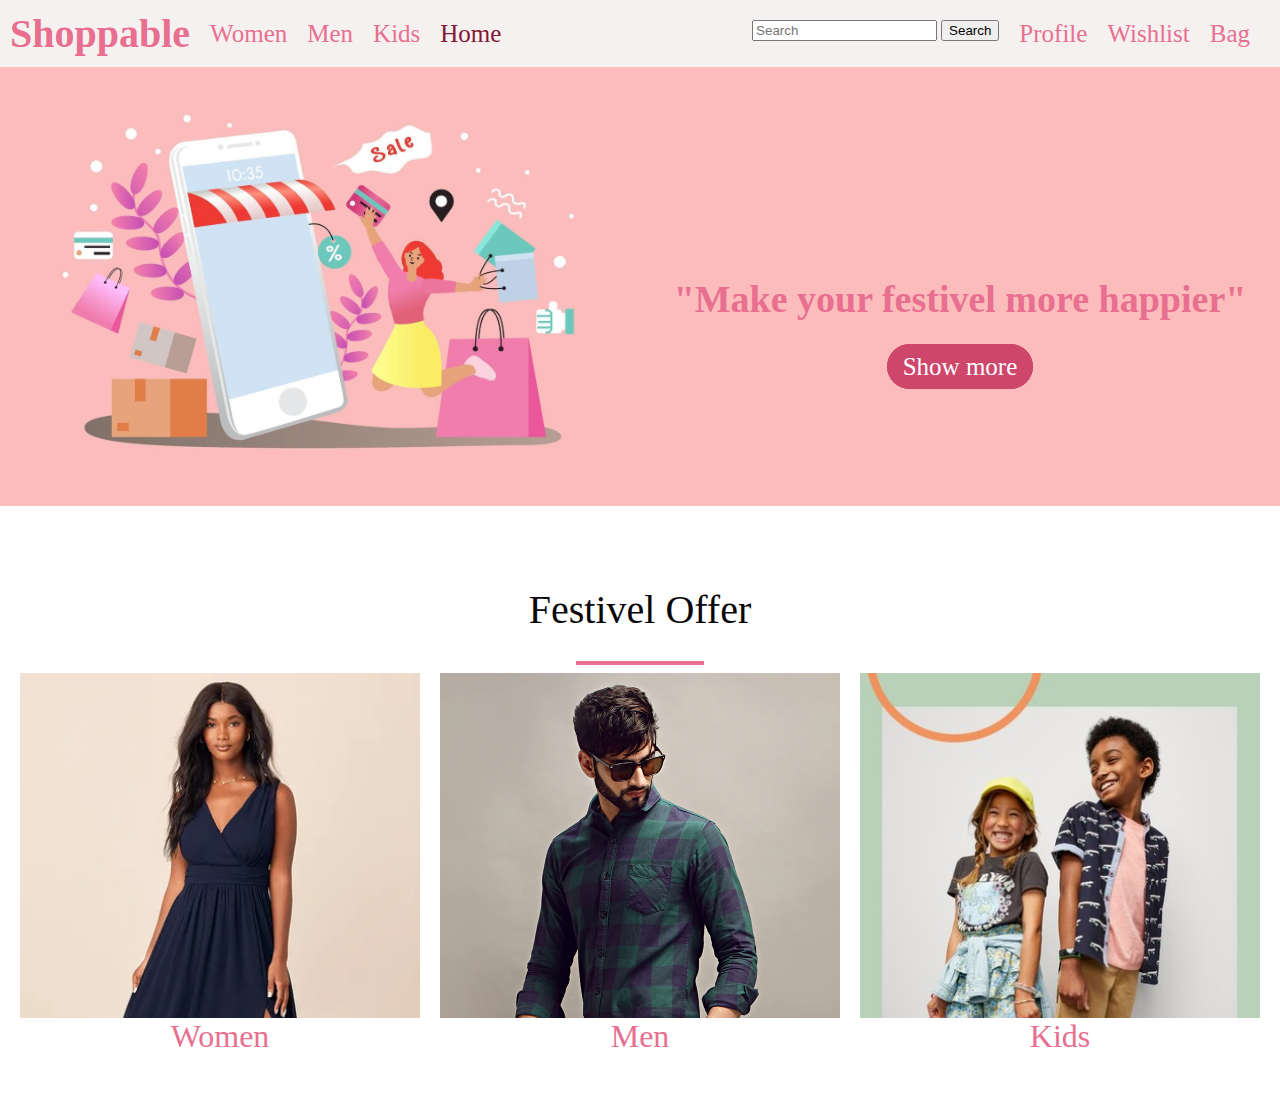
<file: index.html>
<!DOCTYPE html>
<html lang="en">

<head>
    <meta charset="UTF-8">
    <meta http-equiv="X-UA-Compatible" content="IE=edge">
    <meta name="viewport" content="width=device-width, initial-scale=1.0">
    <title>Shoppable</title>
    <link rel="stylesheet" href="style.css">
</head>

<body>
    <header>
        <h1>Shoppable</h1>
        <nav class="header-item">
            <ul>
             
                <li><a href="item.html">Women</a></li>
                <li><a href="item.html">Men</a></li>
                <li><a href="item.html">Kids</a></li>
                <li><a class="active" href="index.html">Home</a></li>
             
            </ul> 
        </nav>
        <nav>
            <ul>
            <div class="search-item">
                <form class="d-none d-lg-flex" role="search">
                    <input class="form-control me-2" type="search" placeholder="Search" aria-label="Search">
                    <button class="btn btn-outline-light" type="submit">Search</button>
                </form>
            </div>
            <li class="nav-item">
                <a class="nav-link nav-icon" href="#">
                    <i class="bi bi-person"></i>
                    <span class="small">Profile</span>
                </a>
            </li>
            <li class="nav-item">
                <a class="nav-link nav-icon" href="#">
                    <i class="bi bi-heart"></i>
                    <span class="small">Wishlist</span>
                </a>
            </li>
            <li class="nav-item">
                <a class="nav-link nav-icon" href="#">
                    <i class="bi bi-bag"></i>
                    <span class="small">Bag</span>
                </a>
            </li>
        </ul>
        </nav>
    </header>
    <section class="banner">
        <div class="banner-img-wrapper">
            <img src="img21.jpg" alt="picture">
        </div>
        <div class="banner-text">
            <div>
                <h2>"Make your festivel more happier"</h2>
                <a class="banner-btn" href="order.html">Show more</a>
            </div>
        </div>
    </section>
    <section>
        <div class="section-header">
            <h2>Festivel Offer</h2>
            <hr>
            <div class="row padding-20">
                <div class="col-33">
                    <a class="product-link" href="item.html">
                        <figure class="product-figure">
                            <div class="img-wrapper">
                                <img src="img6.jpg" alt="">
                            </div>
                            <figcaption>Women</figcaption>
                        </figure>
                    </a>
                </div>
                <div class="col-33">
                    <a class="product-link" href="item.html">
                        <figure class="product-figure">
                            <div class="img-wrapper">
                                <img src="img2.jpg" alt="">
                            </div>
                            <figcaption>Men</figcaption>
                        </figure>
                    </a>
                </div>
                <div class="col-33">
                    <a class="product-link" href="item.html">
                        <figure class="product-figure">
                            <div class="img-wrapper">
                                <img src="img14.jpg" alt="">
                            </div>
                            <figcaption>Kids</figcaption>
                        </figure>
                    </a>
                </div>
    </section>
</body>

</html>
</file>
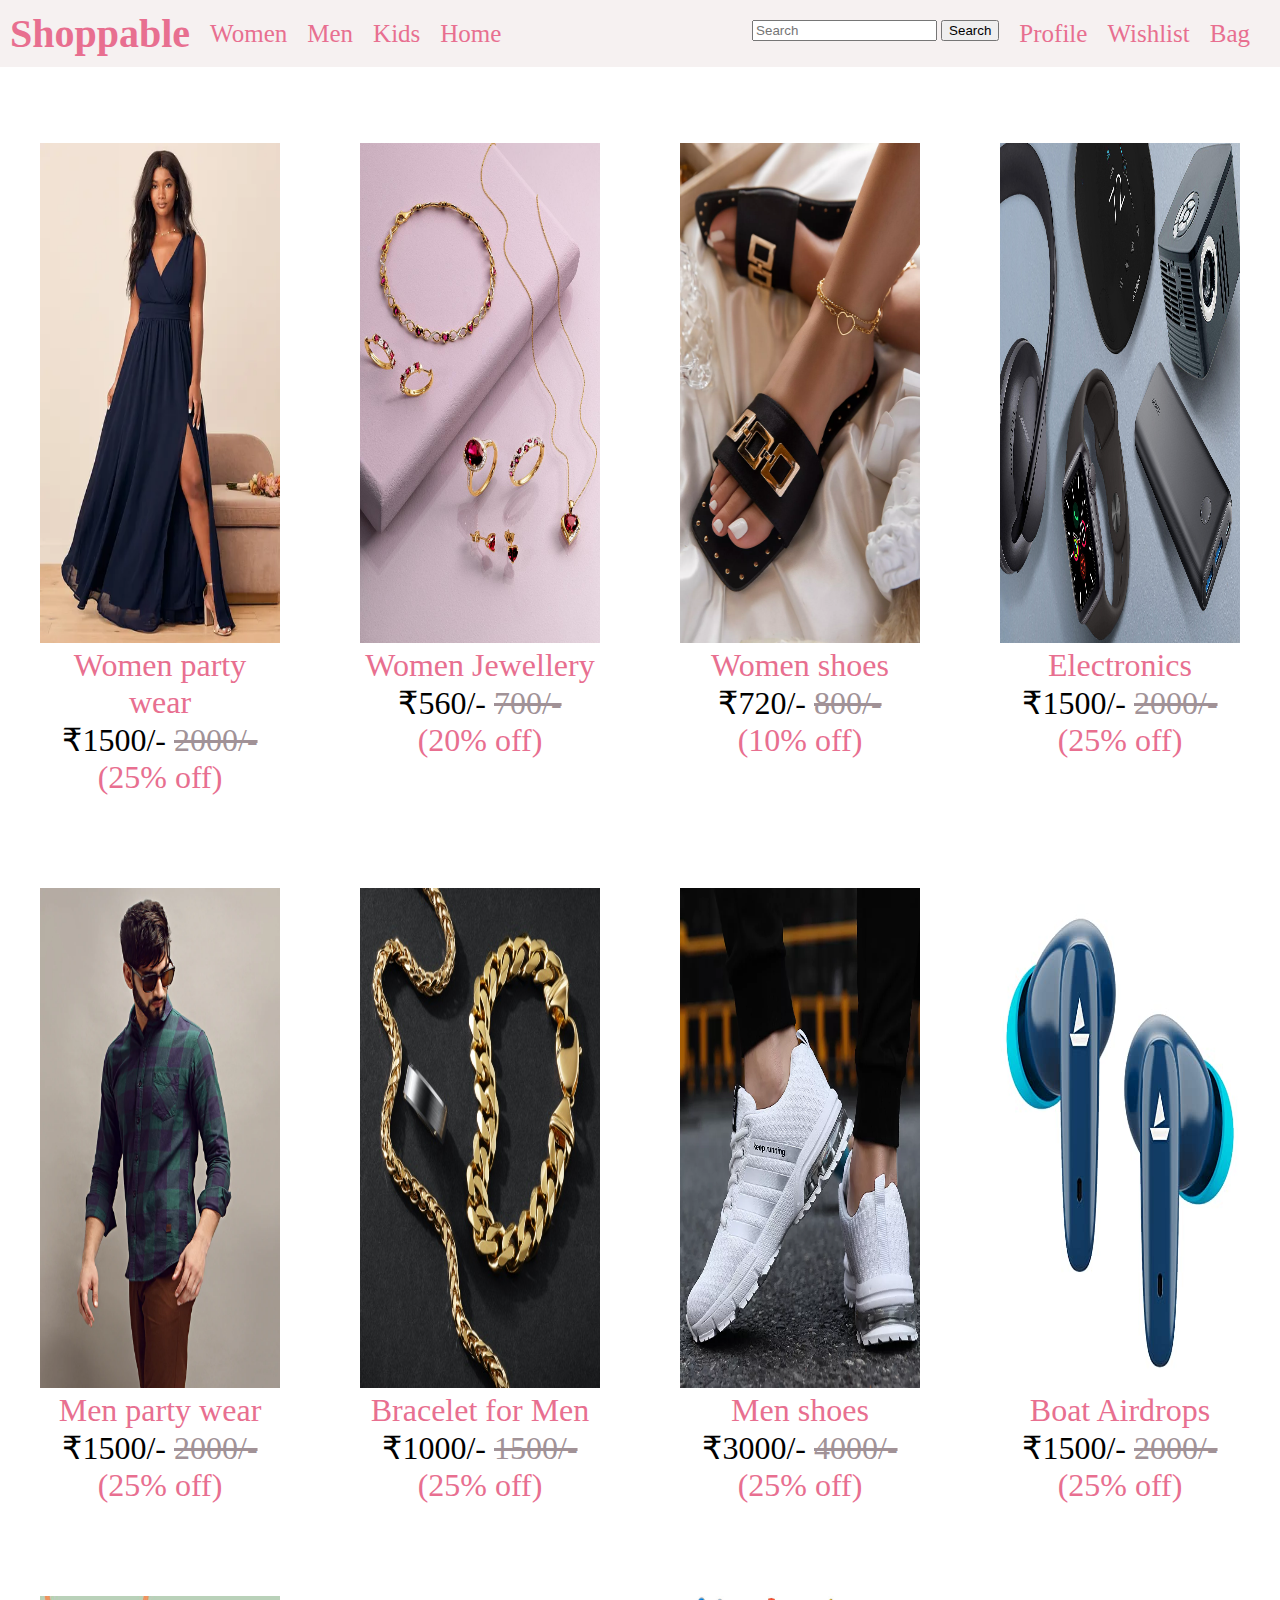
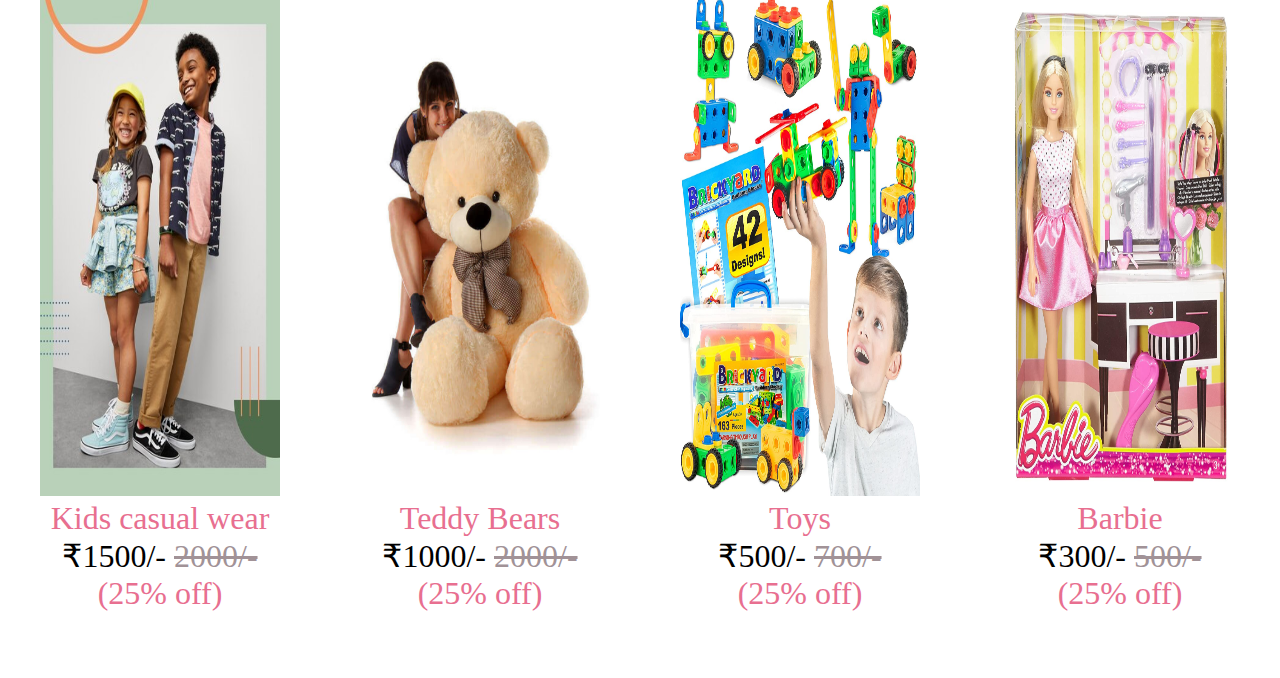
<file: item.html>
<!DOCTYPE html>
<html lang="en">
<head>
    <meta charset="UTF-8">
    <meta http-equiv="X-UA-Compatible" content="IE=edge">
    <meta name="viewport" content="width=device-width, initial-scale=1.0">
    <title>About - Greater Gifts</title>
    <link rel="stylesheet" href="style.css">
</head>
<body>
    <header>
        <h1>Shoppable</h1>
        <nav class="header-item">
            <ul>
             
                <li><a href="item.html">Women</a></li>
                <li><a href="item.html">Men</a></li>
                <li><a href="item.html">Kids</a></li>
                <li><a href="index.html">Home</a></li>
             
            </ul> 
        </nav>
        <nav>
            <ul>
            <div class="search-item">
                <form class="d-none d-lg-flex" role="search">
                    <input class="form-control me-2" type="search" placeholder="Search" aria-label="Search">
                    <button class="btn btn-outline-light" type="submit">Search</button>
                </form>
            </div>
            <li class="nav-item">
                <a class="nav-link nav-icon" href="#">
                    <i class="bi bi-person"></i>
                    <span class="small">Profile</span>
                </a>
            </li>
            <li class="nav-item">
                <a class="nav-link nav-icon" href="#">
                    <i class="bi bi-heart"></i>
                    <span class="small">Wishlist</span>
                </a>
            </li>
            <li class="nav-item">
                <a class="nav-link nav-icon" href="#">
                    <i class="bi bi-bag"></i>
                    <span class="small">Bag</span>
                </a>
            </li>
        </ul>
        </nav>
    </header>
        <section>
            <div class="row">
                <figure class="col-25">
                    <img src="img6.jpg" alt="">
                    <figcaption> <span class="text">Women party wear</span><br> ₹1500/- 
                        <span class="text-strikethrough"> 2000/-</span> <br>
                        <span class="text-primary">(25% off)</span></figcaption>
                </figure>
                <figure class="col-25">
                    <img src="img7.jpg" alt="">
                    <figcaption><span class="text">Women Jewellery</span><br> ₹560/- 
                        <span class="text-strikethrough"> 700/-</span> <br>
                        <span class="text-primary">(20% off)</span></figcaption>
                </figure>
                <figure class="col-25">
                    <img src="img13.jpg" alt="">
                    <figcaption><span class="text">Women shoes</span><br> ₹720/- 
                        <span class="text-strikethrough"> 800/-</span> <br>
                        <span class="text-primary">(10% off)</span></figcaption>
                </figure>
                <figure class="col-25">
                    <img src="img19.jpg" alt="">
                    <figcaption><span class="text">Electronics</span><br> ₹1500/- 
                        <span class="text-strikethrough"> 2000/-</span> <br>
                        <span class="text-primary">(25% off)</span></figcaption>
                </figure>
            </div>
        </section>
        <section>
            <div class="row">
                <figure class="col-25">
                    <img src="img2.jpg" alt="">
                    <figcaption><span class="text">Men party wear</span><br> ₹1500/- 
                        <span class="text-strikethrough"> 2000/-</span> <br>
                        <span class="text-primary">(25% off)</span></figcaption>
                </figure>
                <figure class="col-25">
                    <img src="img4.jpg" alt="">
                    <figcaption><span class="text">Bracelet for Men</span><br> ₹1000/- 
                        <span class="text-strikethrough"> 1500/-</span> <br>
                        <span class="text-primary">(25% off)</span></figcaption>
                </figure>
                <figure class="col-25">
                    <img src="img3.jpg" alt="">
                    <figcaption><span class="text">Men shoes</span><br> ₹3000/- 
                        <span class="text-strikethrough"> 4000/-</span> <br>
                        <span class="text-primary">(25% off)</span></figcaption>
                </figure>
                <figure class="col-25">
                    <img src="img23.jpg" alt="">
                    <figcaption><span class="text">Boat Airdrops</span><br> ₹1500/- 
                        <span class="text-strikethrough"> 2000/-</span> <br>
                        <span class="text-primary">(25% off)</span></figcaption>
                </figure>
            </div>
        </section>
        <section>
            <div class="row">
                <figure class="col-25">
                    <img src="img14.jpg" alt="">
                    <figcaption><span class="text">Kids casual wear</span><br> ₹1500/- 
                        <span class="text-strikethrough"> 2000/-</span> <br>
                        <span class="text-primary">(25% off)</span></figcaption>
                </figure>
                <figure class="col-25">
                    <img src="img10.jpg" alt="">
                    <figcaption><span class="text">Teddy Bears</span><br> ₹1000/- 
                        <span class="text-strikethrough"> 2000/-</span> <br>
                        <span class="text-primary">(25% off)</span></figcaption>
                </figure>
                <figure class="col-25">
                    <img src="img11.jpg" alt="">
                    <figcaption><span class="text">Toys</span><br> ₹500/- 
                        <span class="text-strikethrough"> 700/-</span> <br>
                        <span class="text-primary">(25% off)</span></figcaption>
                </figure>
                <figure class="col-25">
                    <img src="img12.jpg" alt="">
                    <figcaption><span class="text">Barbie</span><br> ₹300/- 
                        <span class="text-strikethrough"> 500/-</span> <br>
                        <span class="text-primary">(25% off)</span></figcaption>
                </figure>
            </div>
        </section>
    </body>

    </html>
</file>
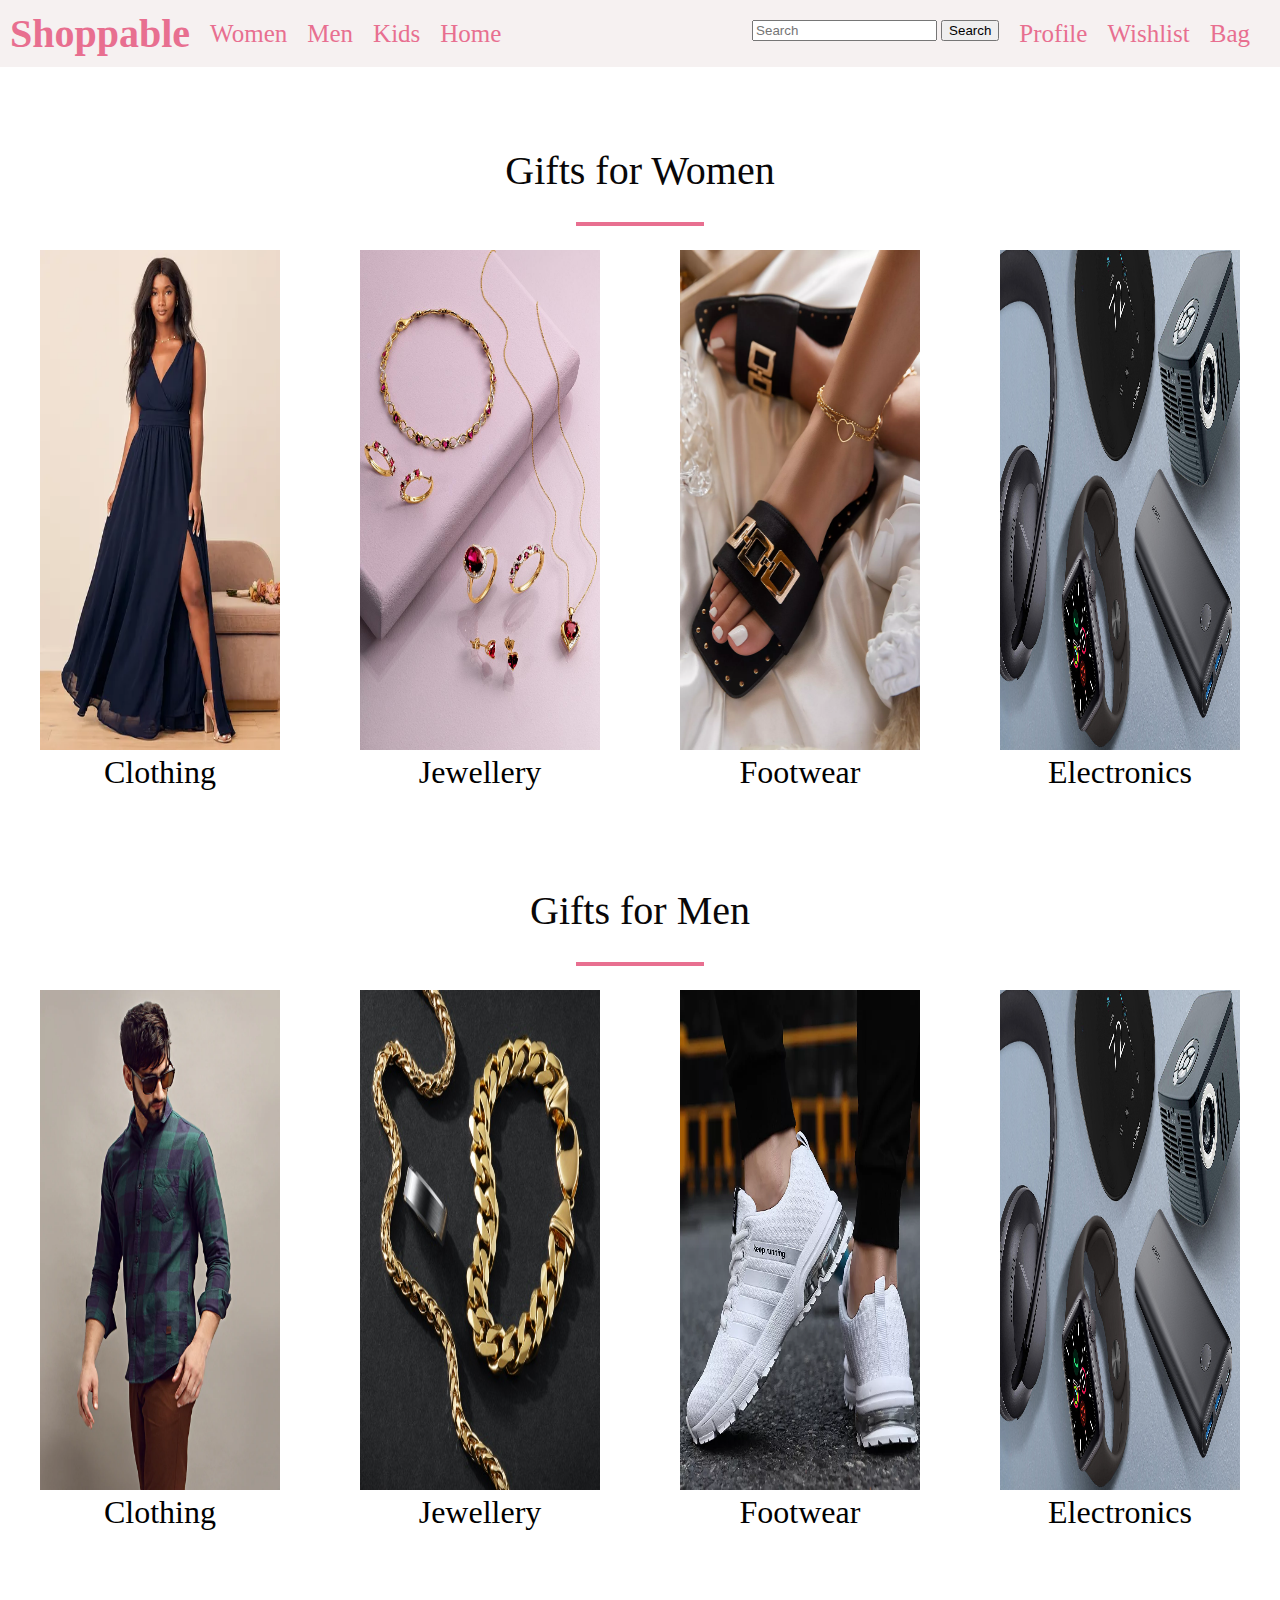
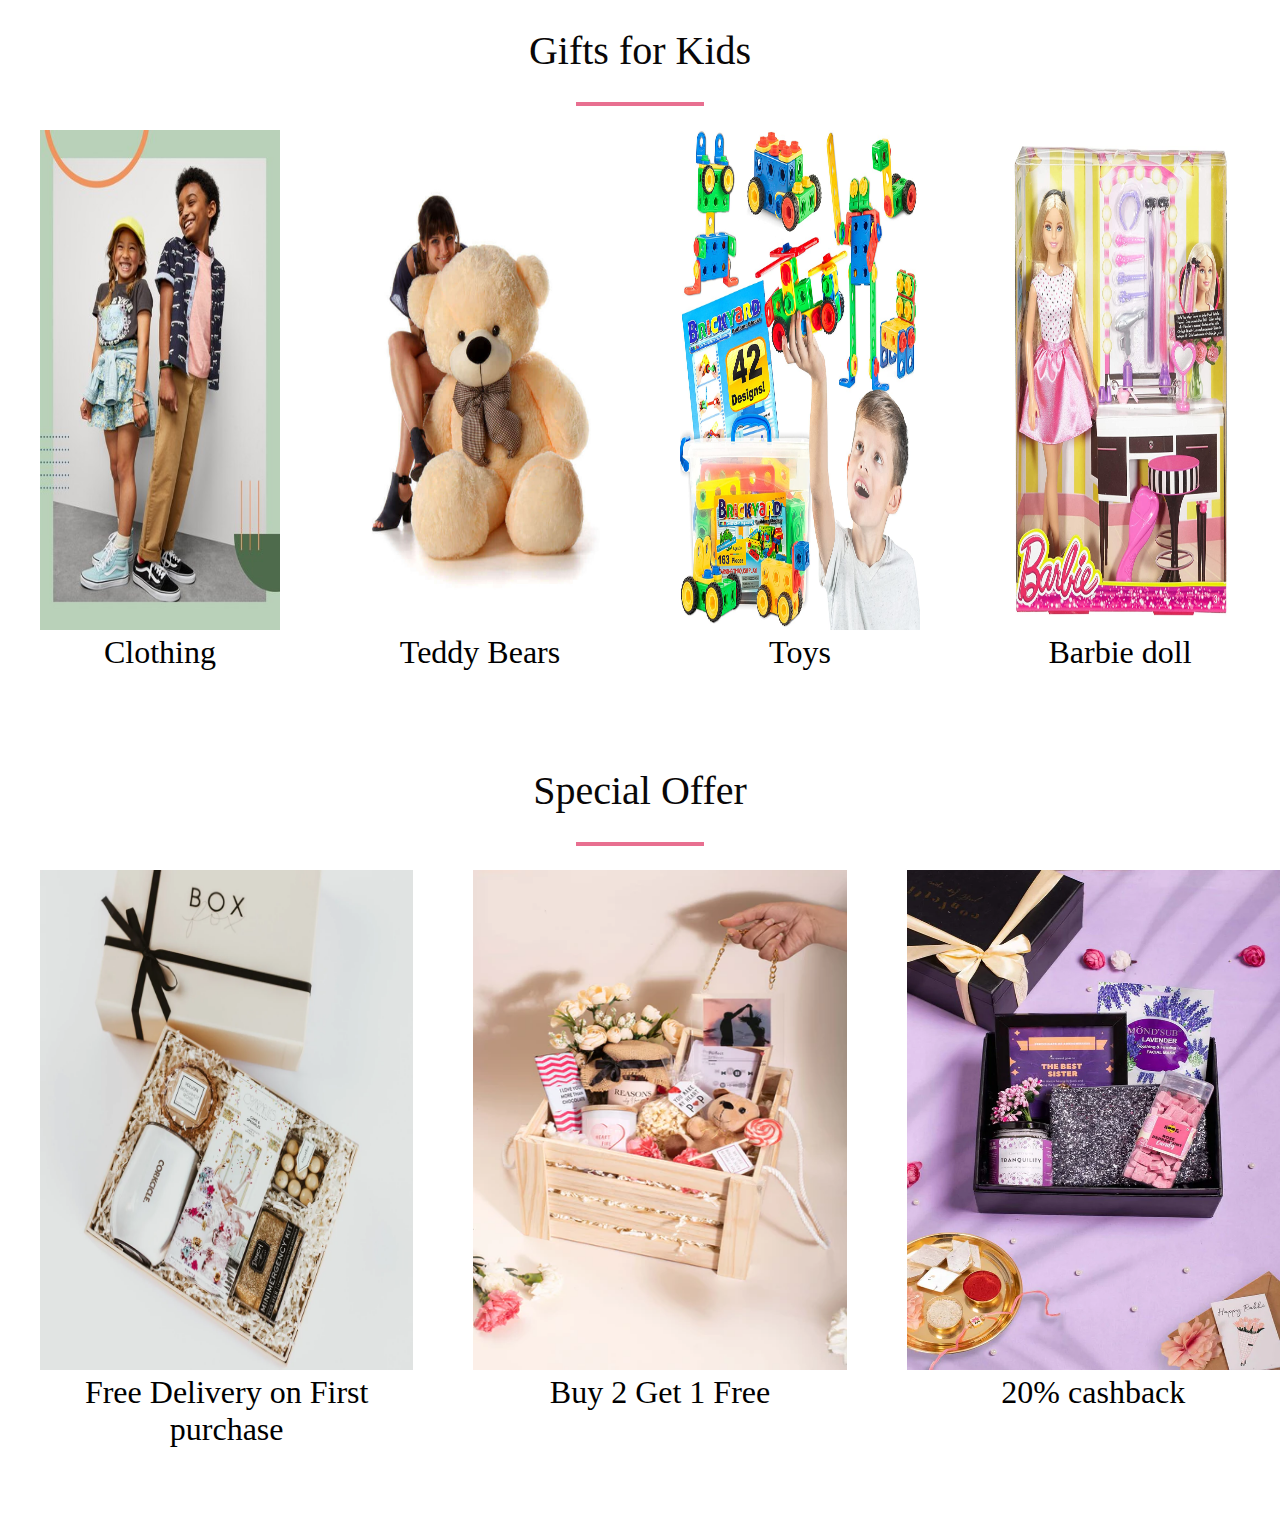
<file: order.html>
<!DOCTYPE html>
<html lang="en">
<head>
    <meta charset="UTF-8">
    <meta http-equiv="X-UA-Compatible" content="IE=edge">
    <meta name="viewport" content="width=device-width, initial-scale=1.0">
    <title>Order - Greater Gifts</title>
    <link rel="stylesheet" href="style.css">
</head>
<body>
    <header>
        <h1>Shoppable</h1>
        <nav class="header-item">
            <ul>
             
                <li><a href="item.html">Women</a></li>
                <li><a href="item.html">Men</a></li>
                <li><a href="item.html">Kids</a></li>
                <li><a href="index.html">Home</a></li>
             
            </ul> 
        </nav>
        <nav>
            <ul>
            <div class="search-item">
                <form class="d-none d-lg-flex" role="search">
                    <input class="form-control me-2" type="search" placeholder="Search" aria-label="Search">
                    <button class="btn btn-outline-light" type="submit">Search</button>
                </form>
            </div>
            <li class="nav-item">
                <a class="nav-link nav-icon" href="#">
                    <i class="bi bi-person"></i>
                    <span class="small">Profile</span>
                </a>
            </li>
            <li class="nav-item">
                <a class="nav-link nav-icon" href="#">
                    <i class="bi bi-heart"></i>
                    <span class="small">Wishlist</span>
                </a>
            </li>
            <li class="nav-item">
                <a class="nav-link nav-icon" href="#">
                    <i class="bi bi-bag"></i>
                    <span class="small">Bag</span>
                </a>
            </li>
        </ul>
        </nav>
    </header>
    <section>
        <div class ="section-header">
            <h2>Gifts for Women</h2>
            <hr>
        </div>
        <div class="row">
            <figure class="col-25">
                <img src="img6.jpg" alt="">
                <figcaption>Clothing</figcaption>
            </figure>
            <figure class="col-25">
                <img src="img7.jpg" alt="">
                <figcaption>Jewellery</figcaption>
            </figure>
            <figure class="col-25">
                <img src="img13.jpg" alt="">
                <figcaption>Footwear</figcaption>
            </figure>
            <figure class="col-25">
                <img src="img19.jpg" alt="">
                <figcaption>Electronics</figcaption>
            </figure>
        </div>
    </section>
    <section>
        <div class ="section-header">
            <h2>Gifts for Men</h2>
            <hr>
        </div>
        <div class="row">
            <figure class="col-25">
                <img src="img2.jpg" alt="">
                <figcaption>Clothing</figcaption>
            </figure>
            <figure class="col-25">
                <img src="img4.jpg" alt="">
                <figcaption>Jewellery</figcaption>
            </figure>
            <figure class="col-25">
                <img src="img3.jpg" alt="">
                <figcaption>Footwear</figcaption>
            </figure>
            <figure class="col-25">
                <img src="img19.jpg" alt="">
                <figcaption>Electronics</figcaption>
            </figure>
        </div>
    </section>
    <section>
        <div class ="section-header">
            <h2>Gifts for Kids</h2>
            <hr>
        </div>
        <div class="row">
            <figure class="col-25">
                <img src="img14.jpg" alt="">
                <figcaption>Clothing</figcaption>
            </figure>
            <figure class="col-25">
                <img src="img10.jpg" alt="">
                <figcaption>Teddy Bears</figcaption>
            </figure>
            <figure class="col-25">
                <img src="img11.jpg" alt="">
                <figcaption>Toys</figcaption>
            </figure>
            <figure class="col-25">
                <img src="img12.jpg" alt="">
                <figcaption>Barbie doll</figcaption>
            </figure>
        </div>
    </section>
    <section>
        <div class ="section-header">
            <h2>Special Offer</h2>
            <hr>
        </div>
        <div class="row-2">
            <figure class="col-33">
                <img src="img15.jpg" alt="">
                <figcaption>Free Delivery on First purchase</figcaption>
            </figure>
            <figure class="col-33">
                <img src="img5.jpg" alt="">
                <figcaption>Buy 2 Get 1 Free</figcaption>
            </figure>
            <figure class="col-33">
                <img src="img17.jpg" alt="">
                <figcaption>20% cashback</figcaption>
            </figure>
    </section>
</body>
</html>
</file>
<file: style.css>
header {
    background-color: rgb(246, 241, 241);
    display: flex;
    align-items: center;
    padding: 10px;

}

body {
    margin: 0;
    font: "calibri";
}
ul {
    margin: 0;
    padding: 0;
    color: rgb(245, 242, 242);
    display: flex;
}
.search-item{
    margin-right: 20px;
}
nav.header-item{
    margin-right: auto!important;
}
.header-item {
    display: flex;
}
h1 {
    color:#e86f90;
    font-size: 40px;
    margin: 0;
}
li {
    list-style-type: none;
    margin-right: 20px;
    font-size: 25px;
}
li:first-child {
    margin-left: 20px;
}

li:last-child {
    margin-right: 20px;
}
a {
    color:#e86f90;
    text-decoration: none;
}
a.active,
a:hover {
    color:#851634;
}
.banner-img-wrapper {
    width: 50%;
}
.banner-img-wrapper img {
    width: 100%;
}
.banner {
    margin: 0px;
    display: flex;
    color:#e86f90;
    background-color:#fcbcbc;
    text-align: center;
}

.banner>div {
    width: 50%;
}

.banner img {
    width: 100%;
}

.banner-text {
    display: flex;
    text-align: center;
}

.banner-text>div {
    width: 100%;
    text-align: center;
}

.banner-text h2 {
    margin-block-start: 210px;
    font-size: 38px;
}

.banner-text .banner-btn {
    font-size: 25px;
    padding: 8px 15px;
    color: white;
    background-color: #cf466b;
    border: 1px solid #cf466b;
    border-radius: 100px;
}

.banner-text .banner-btn:hover {
    background-color: #e86f90;
}

section {
    margin-top: 60px;
    margin-bottom: 50px;
}

.section-header {
    text-align: center;
}

.section-header h2 {
    font-size: 40px;
    color: #090708;
    padding: 20px;
    font-weight: 400;
    margin: 0;
}

.section-header hr {
    border: 0;
    border-bottom: 4px solid #e86f90;
    width: 10%;
}

.row {
    display: flex;
}

.padding-20 {
    padding-left: 20px;
    padding-right: 20px;
}

.col-25 {
    width: 25%;
}

figure.col-25 img {
    width: 100%;
    height: 500px;
}

.row-2 {
    display: flex;
}

.col-33 {
    width: 33.3%;
    margin-right: 20px;
}

.col-33:last-child {
    margin-right: 0;
}

.product-link .img-wrapper {
    transition: 0.3s transform ease;
}

.product-link:hover .img-wrapper {
    transform: scale(0.95);
}

.product-figure {
    margin: 0;
}

figure.col-33 img {
    width: 100%;
    height: 500px;
}

figure img {
    width: 100%;
}

figure .img-wrapper {
    max-height: 345px;
    overflow: hidden;
}



.banner-text hr {
    border: 0;
    border-bottom: 4px solid #e86f90;
    width: 10%;
}

.title h1 {
    text-align: center;
    padding: 20px;
    color: black;
    font-weight: 400;
}

.title hr {
    border: 0;
    border-bottom: 4px solid #e86f90;
    width: 10%;
}

.title h2 {
    font-size: 30px;
    color:#e86f90;
    font-weight: 500;
    text-align: center;
    padding: 20px;
}
figcaption {
    font-size: 32px;
    text-align: center;
}
.text-strikethrough {
    text-decoration: line-through;
    color: #a19297;
}
.text-primary {
    color: #e86f90;
}
.text {
    color: #e86f90;
}
</file>
